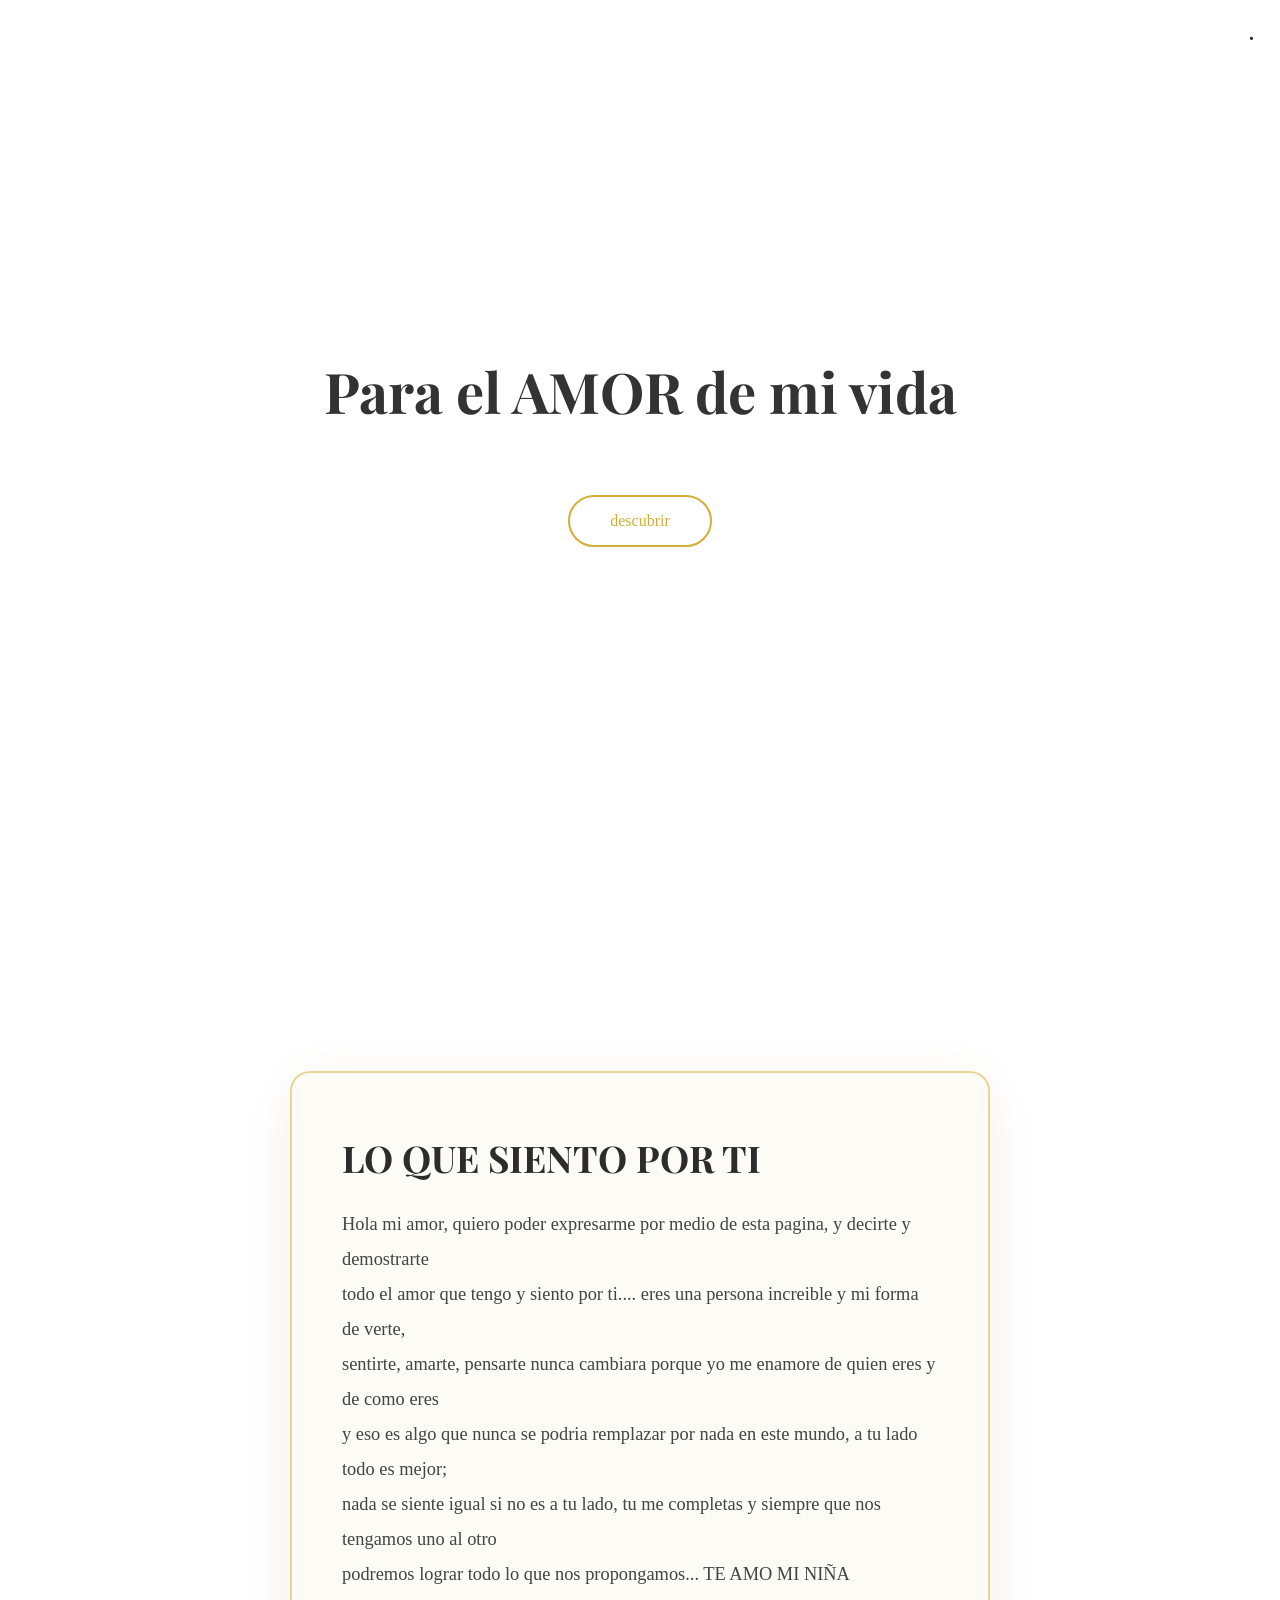
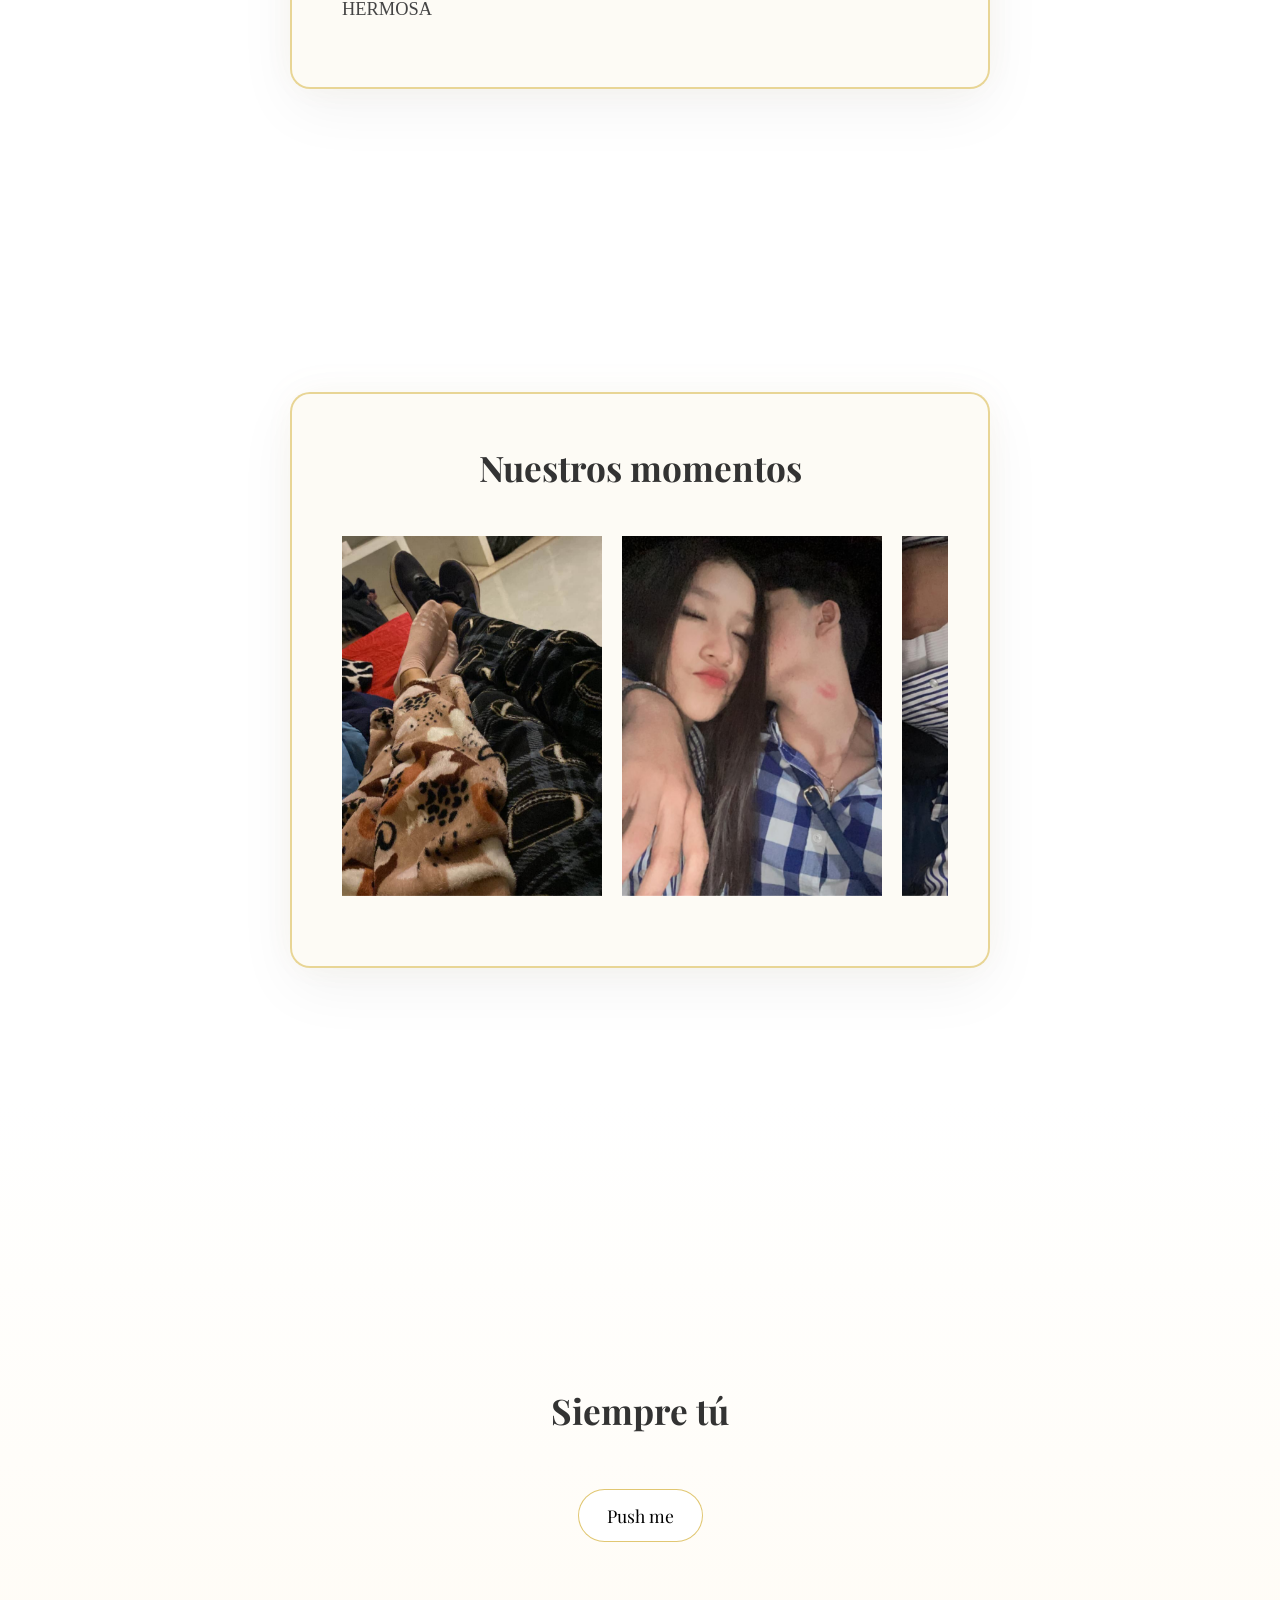
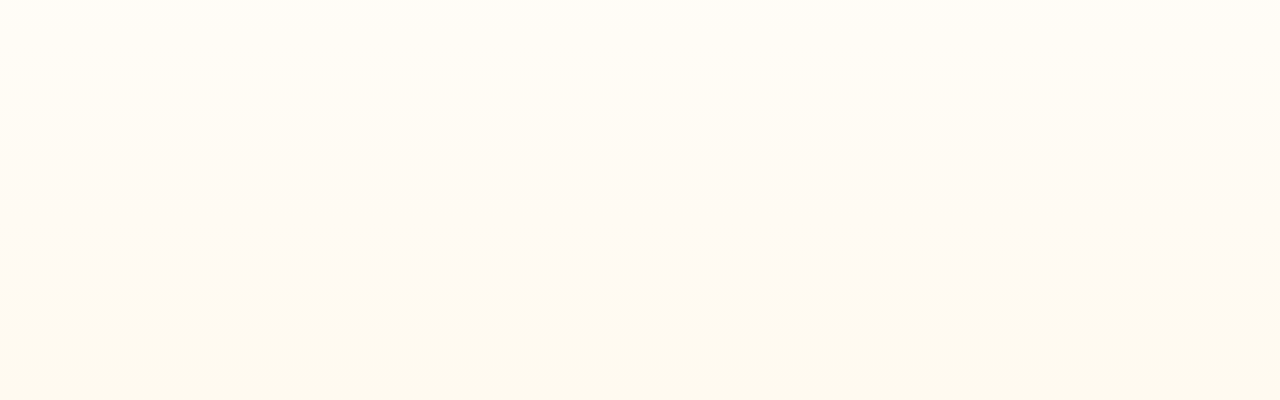
<file: index.html>
<!DOCTYPE html>
<html lang="en">
<head>
    <meta charset="UTF-8">
    <meta name="viewport" content="width=device-width, initial-scale=1.0">
    <title>Con amor, para ti</title>
    <link rel="stylesheet" href="style.css">
    <link href="https://fonts.googleapis.com/css2?family=Playfair+Display:wght@400;600&display=swap" rel="stylesheet">
</head>
<body>
    
    <header class="header">
        <div class="logo"></div>
        <div class="menu-icon" id="menu-icon">.</div>

        <nav class="menu" id="menu">
            <a href="#inicio">Inicio</a>
            <a href="#mensaje">Mensaje</a>
            <a href="#recuerdos">Recuerdos</a>
            <a href="#final">Final</a>
        </nav>
    </header>

    <section id="inicio" class="hero">
        <h1 id="titulo">Para el AMOR de mi vida</h1>
        <p id="firma" class="firma-oculta">Con amor, Marco</p>

        <a href="#amor" class="boton-principal">
            descubrir
        </a>

    </section>

    <section id="amor" class="seccion">
        <div class="contenedor-seccion carta-amor">
            <h2>LO QUE SIENTO POR TI</h2>
            
            <p class="linea linea1">Hola mi amor, quiero poder expresarme por medio de esta pagina, y decirte y demostrarte </p>
            <p class="linea linea2">todo el amor que tengo y siento por ti.... eres una persona increible y mi forma de verte,</p>
            <p class="linea linea3">sentirte, amarte, pensarte nunca cambiara porque yo me enamore de quien eres y de como eres</p>
            <p class="linea linea4">y eso es algo que nunca se podria remplazar por nada en este mundo, a tu lado todo es mejor;</p>
            <p class="linea linea5">nada se siente igual si no es a tu lado, tu me completas y siempre que nos tengamos uno al otro </p>
            <p class="linea linea6">podremos lograr todo lo que nos propongamos... TE AMO MI NIÑA HERMOSA</p>
            
        </div>

    </section>

    <!-- Recuerdos -->
    <section id="recuerdos" class="seccion">
        <div class="contenedor-seccion">
            <h2>Nuestros momentos</h2>
            
            <div class="carrusel-recuerdos">
                
                <div class="tarjeta-momento">
                    <div class="tarjeta-inner">

                                <div class="tarjeta-frente">
                                    <img src="imagen1.jpeg" alt="Movie time">
                                </div>

                                <div class="tarjeta-reverso">
                                    <p>
                                    aun recuerdo el dia cuando empezamos a ver peliculas juntos
                                    es algo de lo cual nunca olvidare, ese sentimiento de estar tranquilo, estar seguro
                                    simplemente... estar en mi hogar
                                    </p>
                                </div>
                    </div>

                </div>  
                
                <div class="tarjeta-momento">
                    <div class="tarjeta-inner">

                                <div class="tarjeta-frente">
                                    <img src="imagen2.jpeg" alt="Movie time">
                                </div>

                                <div class="tarjeta-reverso">
                                    <p>
                                    una de las primeras charreadas a las que asistimos
                                    no sabes lo especial y lindo que fue para mi el poderte 
                                    ver disfrutar algo que te gusta muchisimo a mi lado me hizo
                                    sentir muy feliz a mi
                                    </p>
                                </div>
                    </div>

                </div>    

                <div class="tarjeta-momento">
                    <div class="tarjeta-inner">

                                <div class="tarjeta-frente">
                                    <img src="imagen3.jpeg" alt="Movie time">
                                </div>

                                <div class="tarjeta-reverso">
                                    <p>
                                    otra foto de la charreada donde puedo resaltar y afirmar que te veias
                                    tan pero tan hermosa que cautivabas mi mirada y mi corazon lo enamorabas 
                                    mas de lo que ya esta
                                    </p>
                                </div>
                    </div>

                </div>    

                <div class="tarjeta-momento">
                    <div class="tarjeta-inner">

                                <div class="tarjeta-frente">
                                    <img src="imagen4.jpeg" alt="Movie time">
                                </div>

                                <div class="tarjeta-reverso">
                                    <p>
                                    tu mirada... es una de las cosas que puedo resaltar que mas me "encantan" de ti,
                                    aunque si dijiera que solo eso me encanta de ti estaria mintiendome a mi mismo
                                    porque a mi me encanta todo de ti, no hay algo que tengas en tu persona que a mi no me guste
                                    te AMO
                                    </p>
                                </div>
                    </div>

                </div>    

                <div class="tarjeta-momento">
                    <div class="tarjeta-inner">

                                <div class="tarjeta-frente">
                                    <img src="imagen5.jpeg" alt="Movie time">
                                </div>

                                <div class="tarjeta-reverso">
                                    <p>
                                    los divertidos viajes durante el camino, las platicas, las miradas, el tacto, el sentir 
                                    que a mi lado hay una persona la cual me enamora cada dia y tiene mi corazon porque asi lo decidi
                                    me hace sentir tan bien, tan feliz, y tan enamorado... dusfruto del tiempo a tu lado y siempre lo hare
                                    </p>
                                </div>
                    </div>

                </div>    

                <div class="tarjeta-momento">
                    <div class="tarjeta-inner">

                                <div class="tarjeta-frente">
                                    <img src="imagen6.jpeg" alt="Movie time">
                                </div>

                                <div class="tarjeta-reverso">
                                    <p>
                                    esta foto...  simplementeme enacanta, si quisiera dscribir la perfeccio con una imagen esta 
                                    seria la clara definicion de eso, eres la niña mas hermosa de todo el mundo, tienes una sonrisa
                                    tan hermosa, unos ojos encantadores y una voz que me enamora locamente solo con escucharla
                                    </p>
                                </div>
                    </div>

                </div>    

                <div class="tarjeta-momento">
                    <div class="tarjeta-inner">

                                <div class="tarjeta-frente">
                                    <img src="imagen7.jpeg" alt="Movie time">
                                </div>

                                <div class="tarjeta-reverso">
                                    <p>
                                    el dia de tus boneless, me encanta como con cosas tan secillas podemos pasar momentos
                                    muy lindos y recuerdos especiales, recuerdo tu cara de felicidad al probar "unos boneless"
                                    super super ricos y enserio aunque sean cosas super sencillas no sabes cuanto lo atesoro y 
                                    lo aprecio que me permitas disfrutar de la vida a tu lado mi amor 
                                    </p>
                                </div>
                    </div>

                </div>    

                <div class="tarjeta-momento">
                    <div class="tarjeta-inner">

                                <div class="tarjeta-frente">
                                    <img src="imagen8.jpeg" alt="Movie time">
                                </div>

                                <div class="tarjeta-reverso">
                                    <p>
                                    cada momento a tu lado es inolvidable y perfecto, se disfruta cada segundo
                                    y siempre lo hare, eres lo mejor que me ah pasado en esta vida y te agradezco 
                                    demasiadisimo por todo eso, gracias mi AMOR
                                    </p>
                                </div>
                    </div>

                </div>    

                
                
            </div>


            
        </div>
    </section>

    <!-- Final -->
    <section id="final" class="seccion final-seccion">
        <div class="contenedor-final">
            <h2>Siempre tú</h2>

            <button id="boton-final">Push me</button>

            <div id="mensaje-final" class="oculto">
                <p>
                    gracias por estar en mi vida, por compartir cada sonrisa, cada lagrima, cada enojo
                    cada risa, cada momentoa mi lado, gracias por elegirme dia con dia aun sabiendo
                    que no soy el hombre perfecto, pero aunque no lo sea quiero que sepas que este hombre 
                    Siempre dara lo mejor de si para verte feliz y poder hacerte feliz a mi lado... te AMO
                </p>
                <span class="firma">Con amor, tu novio Marco</span>
            </div>
            
        </div>
    </section>

    

<script src="script.js"></script>
</body>


</html>
</file>
<file: style.css>
:root{
    --dorado: #d4af37;
    --blanco: #ffffff;
    --texto: #333;
    --fondo-suave: #fafafa;
}

* {
    margin: 0;
    padding: 0;
    box-sizing: border-box;
}

body {
    font-family: "Georgia", serif;
    background: var(--fondo);
    color: var(--texto);
}

body > *{
    position: relative;
    z-index: 1;
}

body::before{
    content: "";
    position: fixed;
    top: -50%;
    left: -50%;
    width: 200%;
    height: 200%;
    pointer-events: none;
    z-index: 0;

    background: radial-gradient(circle at 20% 30%, rgba (212, 175, 55, 0.08), transparent 40%),
                radial-gradient(circle at 80% 70%, rgba (212, 175, 55, 0.06), transparent 45%),
                radial-gradient(circle at 50% 50%, rgba (212, 175, 55, 0.04), transparent 60%);

    animation: birlloFondo 20s ease-in-out infinite alternate;
}

@keyframes brilloFondo{
    0%{
        transform: rotate(0deg) scale(1);
    }
    50%{
        transform: rotate(1deg) scale(1.02);
    }
    100%{
        transform: rotate(-1deg) scale(1.01);
    }
}

.header {
    position: fixed;
    width: 100%;
    top: 0;
    left: 0;
    background: rgba(255,255,255,0.9);
    backdrop-filter: blur(10px);
    display: flex;
    justify-content: space-between;
    align-items: center;
    padding: 15px 25px;
    z-index: 1000;
}

.logo {
    font-size: 20px;
}

.menu-icon {
    font-size: 28px;
    cursor: pointer;
}


.menu {
    position: absolute;
    top: 70px;
    right: 20px;
    background: white;
    border: 1px solid var(--dorado);
    border-radius: 10px;
    display: none;
    flex-direction: column;
    overflow: hidden;
}

.menu a {
    padding: 12px 20px;
    text-decoration: none;
    color: var(--texto);
    transition: 0.3s;
}

.menu a:hover {
    background: var(--dorado);
    color: white;
}

/* Hero */
.hero {
    height: 100vh;
    display: flex;
    flex-direction: column;
    justify-content: center;
    align-items: center;
    background: white;
    text-align: center;
    padding: 20px;
}

.hero h1 {
    font-size: 2.8rem;
    cursor: pointer;
    font-family: 'playfair display', serif ;
    color: #333;
    
    opacity: 0;
    transform: translateY(30px);
    animation: aparecerTitulo 4s ease forwards,
               brilloDorado 6s ease forwards;

    
}



@keyframes aparecerTitulo{
    0%{
        opacity: 0;
        transform: translateY(30px);
    }
    
    100%{
        opacity: 1;
        transform: translateY(0);
    }
}

@keyframes brilloDorado {
    0% {
        color: #333;
        text-shadow: 0 0 0 rgba(212, 175, 55, 0);
    }
    40% {
        color: #c9a227;
        text-shadow: 
            0 0 16px rgba(212, 175, 55, 0.7),
            0 0 30px rgba(212, 175, 55, 0.5),
            0 0 40px rgba(212, 175, 55, 0.35);
    }
    70% {
        color: #d4af37;
        text-shadow: 
            0 0 12px rgba(212, 175, 55, 0.4),
            0 0 20px rgba(212, 175, 55, 0.3);
    }
    100% {
        color: #333;
        text-shadow: 0 0 0 rgba(212, 175, 55, 0);
    }
}


.firma-oculta {
    margin-top: 10px;
    color: var(--dorado);
    opacity: 0;
    transition: opacity 0.6s ease;
    font-size: 0.9rem;
}

/* Botón elegante */
.boton-principal {
    margin-top: 40px;
    padding: 15px 40px;
    text-decoration: none;
    border: 2px solid var(--dorado);
    color: var(--dorado);
    border-radius: 30px;
    transition: all 0.4s ease;
}

.boton-principal:hover {
    box-shadow: 0 0 10px var(--dorado),
                0 0 20px var(--dorado),
                0 0 40px var(--dorado);
    transform: scale(1.05);
}

/* Secciones */
.seccion {
    min-height: 100vh;
    padding: 140px 20px 80px;
    text-align: center;
    align-items: center;
    display: flex;
    justify-content: center;

    opacity: 0;
    transform: translateY(40px);
    transition:  opacity 3.5s, transform 3.5s ease;
}

.seccion.visible{
    opacity: 1;
    transform: translateY(0);
}

.seccion h2 {
    margin-bottom: 25px;
    font-size: 2.2rem;
    color: #333;
    font-family: 'playfair display', serif;
}

.seccion p {
    max-width: 600px;
    margin: auto;
    line-height: 1.6;
    font-size: 1.1rem;
    color: #555;
}

.contenedor-seccion{
    max-width: 700px;
    padding: 50px 40px;
    background: rgb(212, 175, 55, 0.05);
    border-radius: 20px;
    border: 2px solid rgba(212, 175, 55, 0.5);

    box-shadow:
        0 20px 60px rgba(0, 0, 0, 0.05),
        0 0 40px rgba(212, 175, 55, 0.05);

    transition: transform 0.4s ease, box-shadow 0.4s ease;
}


.carta-amor{
    position: relative;
    text-align: left;
    padding: 60px 50px;
}

.carta-amor::before{
    content: "";
    position: absolute;
    left: 25px;
    top: 20px;
    bottom: 20px;
    width: 3px;
    border-radius: 3px;
    background: linear-gradient(
        to bottom, 
        rgba(212, 175, 55, 0)
        rgba(212, 175,55,0.8)
        rgba(212, 175, 55, 0)

    );
}

.carta-amor h2{
    font-size: 2.3rem;
    margin-bottom: 25px;
    color: #2c2c2c;
}

.carta-amor p{
    font-size: 1.15rem;
    line-height: 1.9;
    color: #444;
}







/* Responsive escritorio */
@media (min-width: 768px) {
    .hero h1 {
        font-size: 3.5rem;
    }

    .menu {
        right: 40px;
    }
}





.destello{
    position: fixed;
    width: 12px;
    height: 12px;
    pointer-events: none;
    border-radius: 50%;
    background: radial-gradient(circle, rgba(212, 175, 55, 0.9) 0%, rgba(212, 175, 55, 0.4) 40%, rgba(212, 175, 55, 0) 70% );
    transform: translate(-50%, -50%) scale(0.5);
    opacity: 1;
    z-index: 9999;
    animation: animarDestello 900ms ease-out forwards;
}

@keyframes animarDestello{
    0%{
        transform: translate(-50%, -50%) scale(0.4);
        opacity: 1;
    }
    50%{
        transform: translate(-50%, -50%) scale(1.4);
        opacity: 0.7;
    }
    100%{
        transform: translate(-50%, -50%) scale(2);
        opacity: 0;
    }
}


.carrusel-recuerdos {
    display: flex;
    gap: 20px;
    overflow-x: auto;
    padding: 20px 10px;
    scroll-snap-type: x mandatory;
}

.carrusel-recuerdos::-webkit-scrollbar {
    display: none;
}


.tarjeta-momento {
    min-width: 260px;
    height: 360px;
    perspective: 1200px;
    scroll-snap-align: center;
    cursor: pointer;
    position: relative;
}

.tarjeta-inner {
    position: relative;
    width: 100%;
    height: 100%;
    transform-style: preserve-3d;
    transition: transform 0.9s ease;
}

/* Giro */
.tarjeta-momento.activa .tarjeta-inner {
    transform: rotateY(180deg);
}

/* Caras */
.tarjeta-frente,
.tarjeta-reverso {
    position: absolute;
    top: 0;
    left: 0;
    width: 100%;
    height: 100%;

    backface-visibility: hidden;
    -webkit-backface-visibility: hidden;
}

/* Frente (foto) */
.tarjeta-frente {
    z-index: 2; /* importante */
}

.tarjeta-frente img {
    width: 100%;
    height: 100%;
    object-fit: cover;
    display: block;
}

/* Reverso (mensaje) */
.tarjeta-reverso {
    transform: rotateY(180deg);
    background: white;
    color: #333;
    display: flex;
    align-items: center;
    justify-content: center;
    text-align: center;
    padding: 25px;
    font-family: 'Playfair Display', serif;
    font-size: 1.1rem;
    line-height: 1.6;
    border-radius: 20px;
    border: 1px solid black;
}


/* Sección final */
.final-seccion {
    background: linear-gradient(to bottom, #ffffff, #fffaf0);
}

/* Contenedor centrado */
.contenedor-final {
    max-width: 500px;
    margin: 0 auto;
    text-align: center;
}

/* Botón elegante */
#boton-final {
    margin-top: 30px;
    padding: 14px 28px;
    border-radius: 30px;
    border: 1.5px solid rgba(212, 175, 55, 0.7);
    background: white;
    font-family: 'Playfair Display', serif;
    font-size: 1.1rem;
    cursor: pointer;
    transition: all 0.4s ease;
}

/* Brillo dorado al tocar */
#boton-final:active {
    box-shadow: 0 0 25px rgba(212, 175, 55, 0.8);
    transform: scale(0.96);
}

/* Mensaje oculto */
#mensaje-final {
    margin-top: 40px;
    opacity: 0;
    transform: translateY(30px);
    transition: all 1s ease;
    font-size: 1.1rem;
    line-height: 1.7;
    color: #444;
}

/* Mostrar mensaje */
#mensaje-final.mostrar {
    opacity: 1;
    transform: translateY(0);
}

/* Firma elegante */
.firma {
    display: block;
    margin-top: 20px;
    font-style: italic;
    color: #b8962e;
}
</file>
